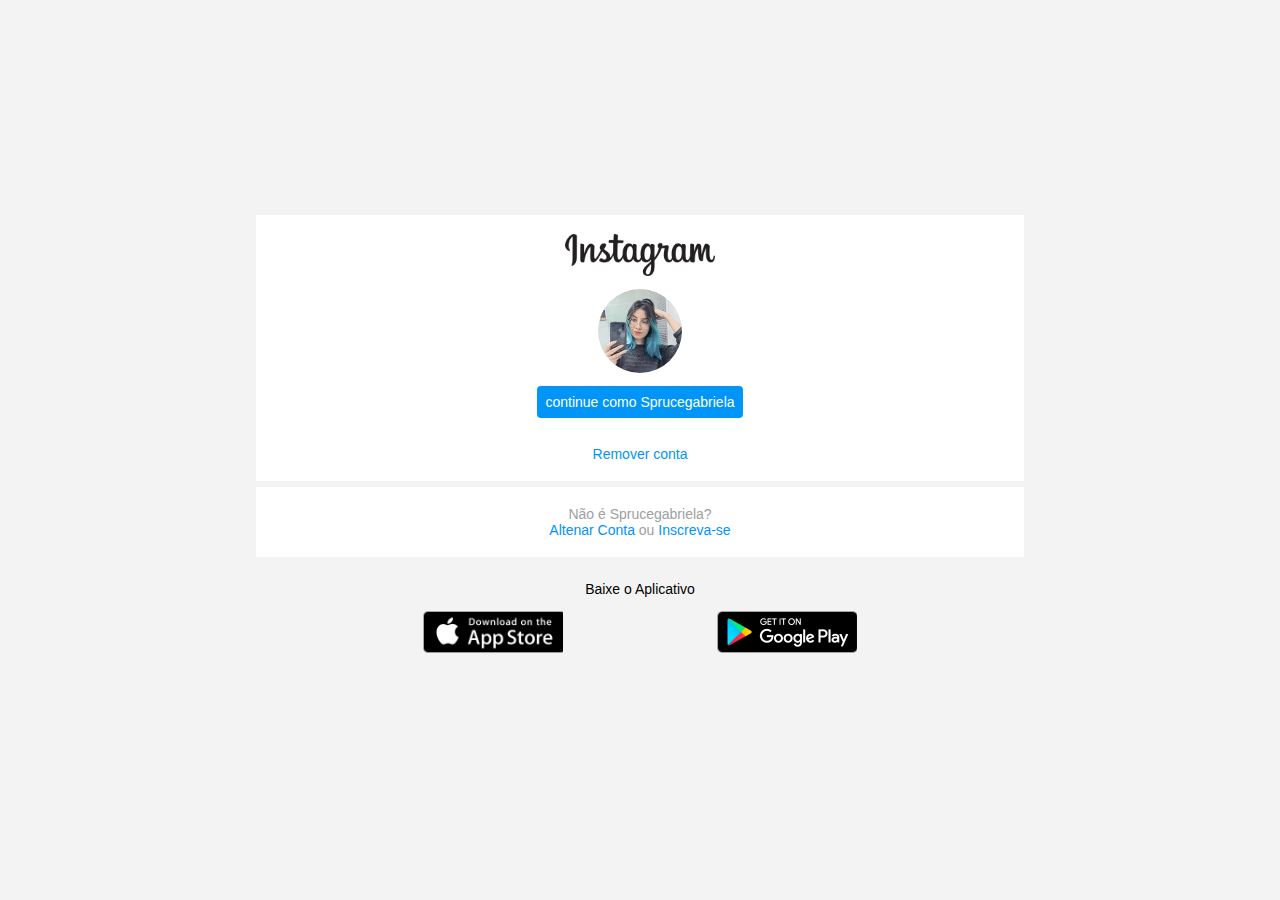
<file: index.html>
<!DOCTYPE html>
<html>
    <head>
        <meta charset="UTF-8">
        <meta http-equiv="x-UA-Compatible" content="IE= Edge">
        <meta name="Uiewport" content="width= device-widt, initial" scale="1.0">

        <title>Instagram</title>
        <link rel="stylesheet" href="index.css">
    </head>
    <body>
        <div. class="instagram-wrapper">
            <div. class="instagram-phone">
                <img src="./img/instagram-celular.png" alt="celular">
            </div.>
            <div. class="instagram-continue">
                <div. class="group">
                    <img class="instagram-logo" src="./img/instagram-logo.png" alt="instagram-logo">
                    <div. class="profile-photo">
                        <img src="./img/perfil-instagram.jpg" alt="foto do perfil">
                    </div.>
                    <a class="instagram-login" href="#">continue como Sprucegabriela</a>
                    <a class="instagram-logout" href="#"> Remover conta</a>
                </div.>
                <div class="group">
                    <p class="not-account">Não é Sprucegabriela? </p>
                    <p class="not-account"> <span class="link-blue">Altenar Conta</span>
                    ou
                    <span class="link-blue">Inscreva-se</span>
                    </p>
                </div>
                    <div. class="get-the-app">
                        <p class="get-app">Baixe o Aplicativo</p>
                        <div. class="download">
                        <a class="app-download" href="#"></a>
                        <a class="app-download" href="#"></a>
                        </div.>
                     </div.>
                
            </div.>
        </div.>
    </body>
</html>
</file>
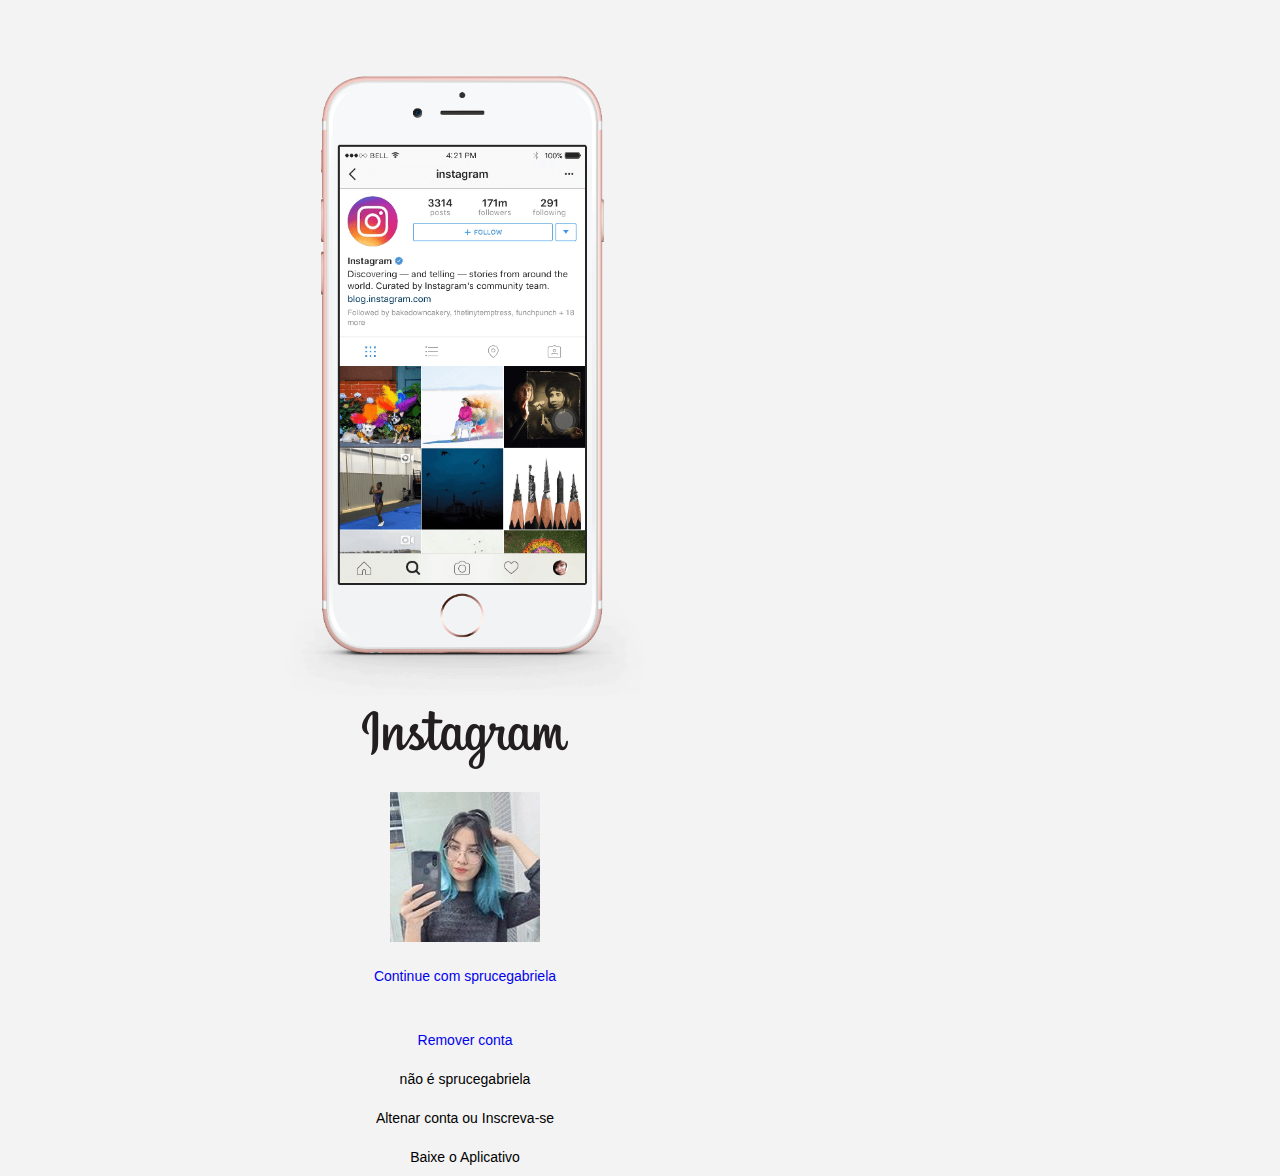
<file: img/Index.html>
<!DOCTYPE html>
<html lang="en">
    <head>
        <meta charset="UTF-8">
        <meta http-equiv="X-UA-Compatible" content="IE=edge">
        <meta name="viewport" content="width=device-width, initial-scale=1.0">
        <title>Instagram</title>
        <link rel="stylesheet" href="stylo.css">

    </head>
    <body>
        <div. class="instagram-whapper">
            <div. class="instagram-phone">
                <img src="./instagram-celular.png" alt="celular">
            </div.>
            <div. class="instagram-continue">
            <div. class="group">
                <img src="./instagram-logo.png" class="instagram-logo" alt="instagram-logo"> 
                <div. class="Profile-Photo">
                    <img src="./perfil-instagram.jpg" class="perfil-instagram" alt="instagram-perfil">
                </div.>
                <a class="instagram-login" href="#">Continue com sprucegabriela</a>
                <a class="instagram-logout" href="#">Remover conta</a>
            </div>
            <div class="group">
                <p class="not-account">não é sprucegabriela</p>
                <p class="not-account">
                    <spam class="link-blue">Altenar conta</spam>
                    ou 
                    <spam class="link-blue">Inscreva-se</spam>
                </p>

            </div>
            <div class="get-the-app">
                <p class="get-app">Baixe o Aplicativo</p>
                <div class="downloand">
                    <a class="app-downloand" href="#"></a>
                    <a class="app-downloand" href="#"></a>
                </div>
            </div>
            </div.> 
        </div.>
        

    </body>
</html>
</file>
<file: index.css>
*{
    padding: 0;
    margin: 0;
    box-sizing: border-box;
    text-decoration: none;
    font-family: sans-serif;
    font-size: 14px;
}
body{
    width: 100%;
    min-height: 100vh;
    background-color: rgb(243, 243, 243);
    margin: 0;
    padding: 0;
    display: flex;
    justify-content: center;
}
.instagram-wrapper{
    display: flex;
    align-items: center;
    justify-content: start;
    width: 60%;
    height: 100vh;
}
.instagram-phone{
    display: flex;
    align-items: center;
    justify-content: center;
    width: 50%;
}
.instagram-phone img {
    height: 50rem;
}
.instagram-continue{
    display: flex;
    align-items: center; /* horizontal*/
    justify-content: space-around; /*vertical*/
    flex-direction: column;
    width: 50%;
    min-height: 34rem;
}
.group{
    display: flex;
    justify-content: space-between;
    align-items: center;
    flex-direction: column;
    background-color: #ffffff;
    width: 100%;
    padding: 1.3rem 0;
    border: 1px solid lightgray;
}
.group:nth-child(1){
    min-height: 19rem;
}
.instagram-logo{
    height: 3rem;
}
.profile-photo{
    display: flex;
    justify-content: center;
    align-items: center;
    border-radius: 50%;
    overflow: hidden;
}
.profile-photo img {
    height: 6rem;
}
.instagram-login{
    background-color: #0095f6;
    color: #ffffff;
    padding: 8px;
    border-radius: 4px;
}
.instagram-logout{
    color: #0095f6;
    margin-top: 1rem;
}
.not-account{
    color: rgb(160, 160, 160);
}
.link-blue {
    color: #0095f6;
}
.get-the-app {
    display: flex;
    flex-direction: column;
    align-items: center;
    justify-content: center;
    width: 100%;
    padding: 1.3rem  0;
}
.download{
    display: flex;
    width: 100%;
    justify-content:space-evenly;
    align-items: center;
    padding: 1rem;
}
.app-download{
    height: 3rem;
    width: 10rem;
    background-size: cover;
}
.app-download:nth-child(1) {
background-image: url(./img/apple-button.png);
}
.app-download:nth-child(2){
    background-image: url(./img/googleplay-button.png);
}

/* media queries*/
@media (max-width:1024px){
    .instagram-wrapper{
        width: 90%;
    }
}
@media (max-width:650px){
    body{
        background-color: #ffffff;
    }
}
.instagram-phone {
    display: none;
}
.instagram-continue {
    width: 100%;
}
.group{
    border: 1px solid transparent;
}
</file>
<file: img/stylo.css>
*{
    padding: 0;
    margin: 0;
    box-sizing: border-box;
    text-decoration: none;
    font-family: sans-serif;
    font-size: 14px;
}
body{
    width: 100%;
    min-height: 100vh;
    background-color: rgb(243, 243, 243);
    margin: 0;
    padding: 0;
    display: flex;
    justify-content: center;

}
.instagram-wrapper{
    display: flex;
    align-items: center;
    justify-content: start;
    width: 60%;
    height: 100vh;
}
.instagram-phone{
    display: flex;
    align-items: center;
    justify-content: center;
    width: 50%;
}
.instagram-phone img{
    height: 50rem;

}
.instagram-continue {
    display: flex;
    align-items: center;/*horizontal*/
    justify-content: space-around; /*vertical*/
    flex-direction: column;
    width: 50%;
    min-height: 34rem;
}
.group{
    display: contents;
    justify-content: space-between;
    align-items: center;
    flex-direction: column;
    background-color: #ffffff;
    width: 100%;
    padding: 1.3rem 0;
    border: 1px solid lightgray;
}
.group:nth-child(1){
    min-height: 19rem;
}
.instagram-login {
    height: 3rem;
}
.profile-photo{
    display: flex;
    justify-content: center;
    align-items: center;
    border-radius: 50%;
    overflow: hidden;
}
</file>
